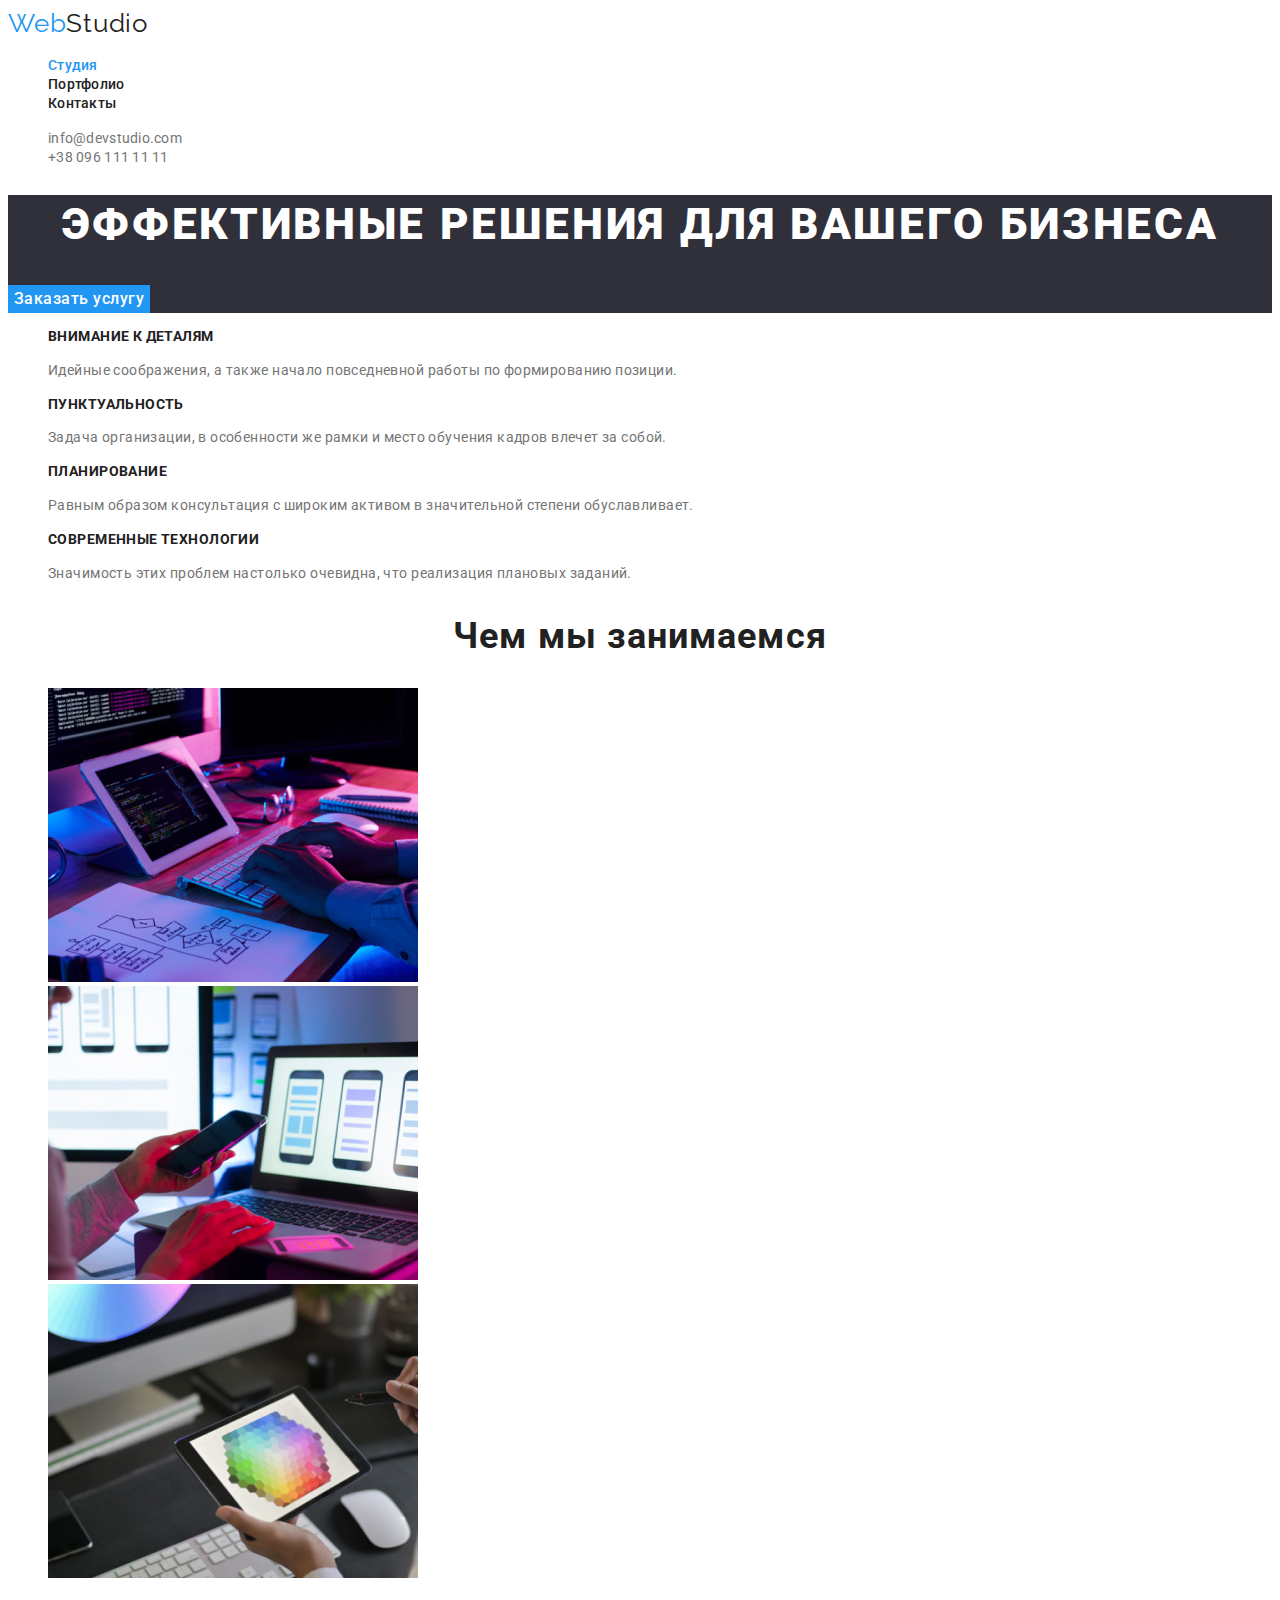
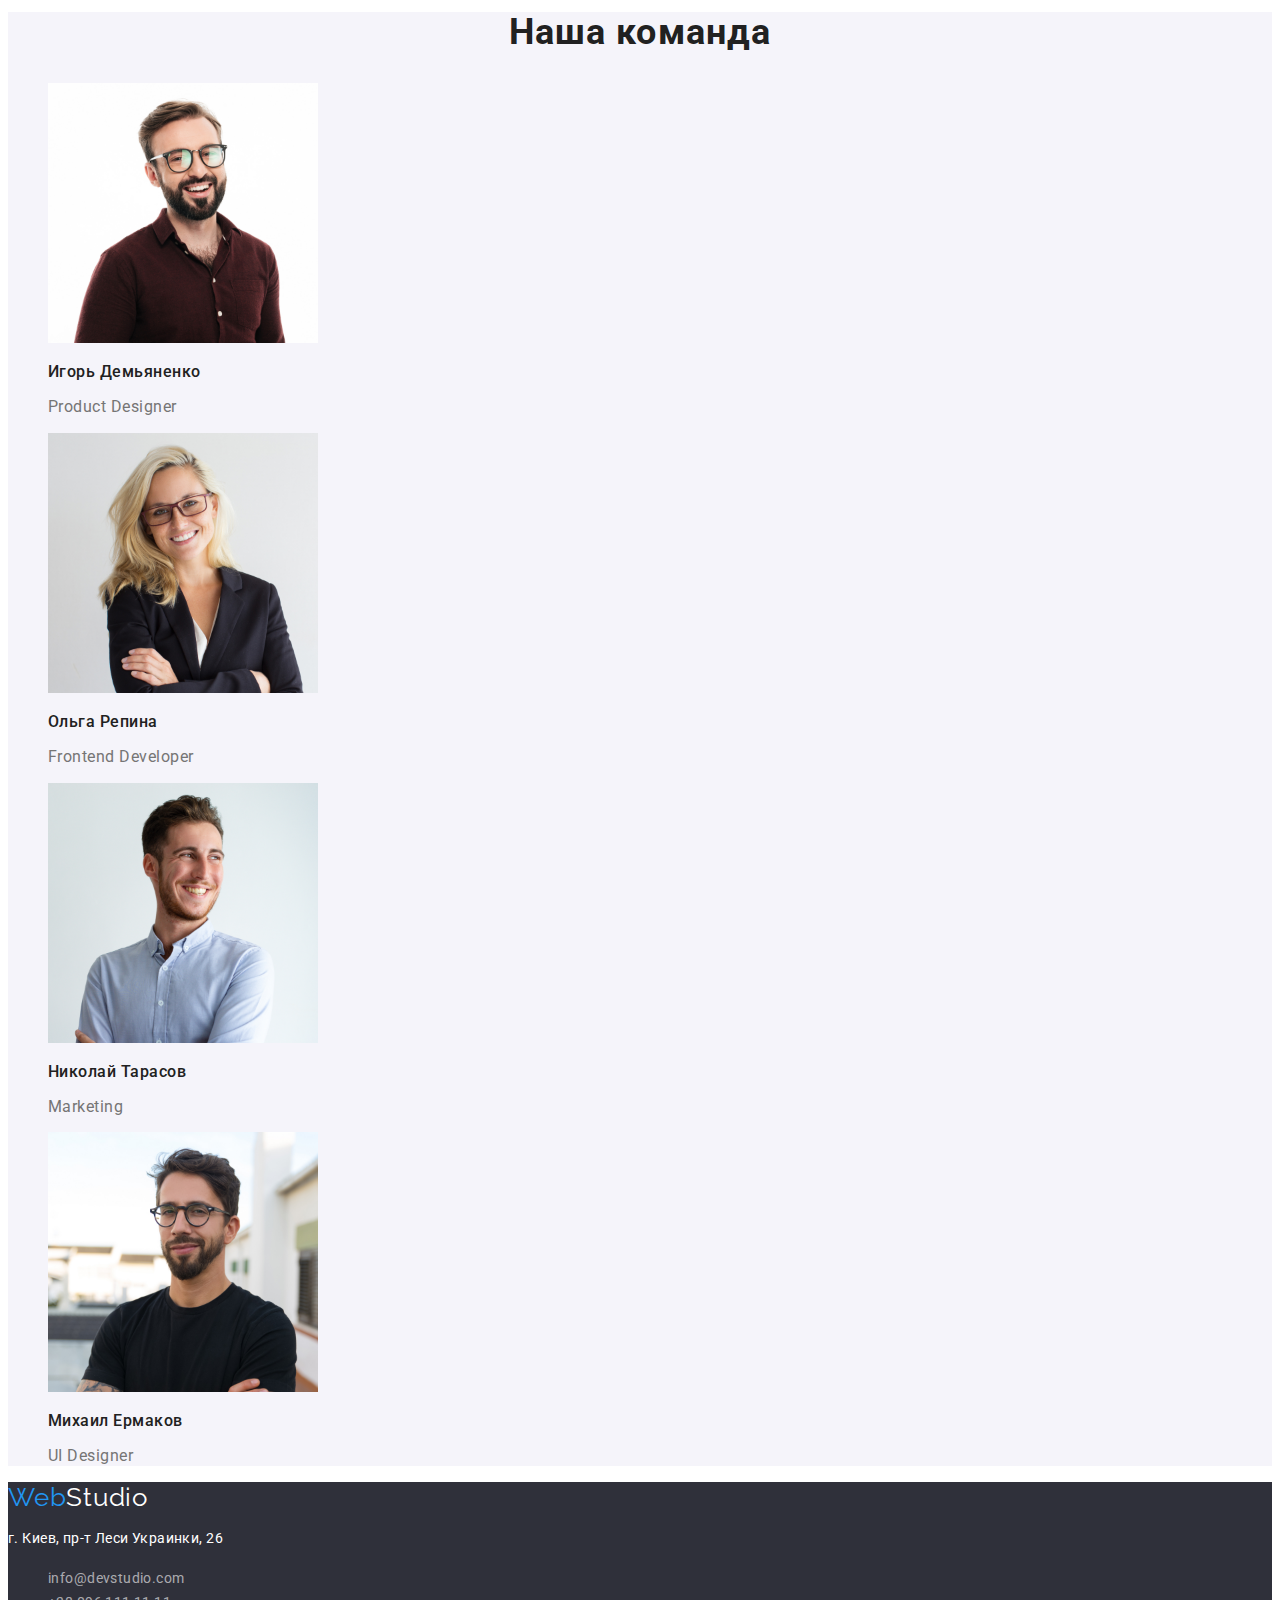
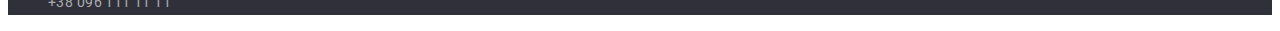
<file: index.html>
<!DOCTYPE html>
<html lang="ru">
  <head>
    <meta charset="UTF-8" />
    <meta http-equiv="X-UA-Compatible" content="IE=edge" />
    <meta name="viewport" content="width=device-width, initial-scale=1.0" />
    <title>Studio</title>
	<link rel="preconnect" href="https://fonts.googleapis.com">
	<link rel="preconnect" href="https://fonts.gstatic.com" crossorigin>
	<link href="https://fonts.googleapis.com/css2?family=Raleway:wght@700&family=Roboto:wght@400;500;700;900&display=swap" rel="stylesheet">
	
	<link rel="stylesheet" href="./css/styles.css ">
  </head>
  <body>
    <header class="header">
      <a class="logo link" href="">Web<span>Studio</span></a>
      <nav>
        <ul class="site-nav list">
          <li><a href="" class="link current">Студия</a></li>
          <li><a href="./portfolio.html " class="link">Портфолио</a></li>
          <li><a href="" class="link">Контакты</a></li>
        </ul>
      </nav> 

      <ul class="auth-nav list">
        <li><a href="mailto:info@devstudio.com" class="link">info@devstudio.com</a></li>
        <li><a href="tel:+380961111111" class="link">+38 096 111 11 11</a></li>
      </ul>
    </header>

    <main>
      <section class="hero">
        <h1 class="hero-title">Эффективные решения для вашего бизнеса</h1>
        <button type="button" class="button primary">Заказать услугу</button>
      </section>

      <section class="section features"> 
        <ul class="features-list list">
          <li>
            <p class="features-title">Внимание к деталям</p>
            <p class="features-text">
              Идейные соображения, а также начало повседневной работы по
              формированию позиции.
            </p>
          </li>

          <li>
            <p class="features-title">Пунктуальность</p>
            <p class="features-text">
              Задача организации, в особенности же рамки и место обучения кадров
              влечет за собой.
            </p>
          </li>

          <li>
            <p class="features-title">Планирование</p>
            <p class="features-text">
              Равным образом консультация с широким активом в значительной
              степени обуславливает.
            </p>
          </li>

          <li>
            <p class="features-title">Современные технологии</p>
            <p class="features-text">
              Значимость этих проблем настолько очевидна, что реализация
              плановых заданий.
            </p>
          </li>
        </ul>
      </section>

      <section class="section services">
        <h2 class="section-title">Чем мы занимаемся</h2>
        <ul class="services-list list">
          <li>
            <img
              src="./images/what we do/img1.jpg"
              alt="чем мы занимаемся 1"
              width="370"
            />
          </li>
          <li>
            <img
              src="./images/what we do/img2.jpg"
              alt="чем мы занимаемся 2"
              width="370"
            />
          </li>
          <li>
            <img
              src="./images/what we do/img3.jpg"
              alt="чем мы занимаемся 3"
              width="370"
            />
          </li>
        </ul>
      </section>

      <section class="section team">
        <h2 class="section-title">Наша команда</h2>
        <ul class="team-list list">
          <li>
            <img src="./images/team/img1.jpg" alt="демьяненко" width="270" />
            <p class="team-name">Игорь Демьяненко</p>
            <p class="team-position">Product Designer</p>
          </li>

          <li>
            <img src="./images/team/img2.jpg" alt="репина" width="270" />
            <p class="team-name">Ольга Репина</p>
            <p class="team-position">Frontend Developer</p>
          </li>

          <li>
            <img src="./images/team/img3.jpg" alt="тарасов" width="270" />
            <p class="team-name">Николай Тарасов</p>
            <p class="team-position">Marketing</p>
          </li>

          <li>
            <img src="./images/team/img4.jpg" alt="ермаков" width="270" />
            <p class="team-name">Михаил Ермаков</p>
            <p class="team-position">UI Designer</p>
          </li>
        </ul>
      </section>
    </main>

    <footer class="footer">
      <a class="logo link" href="">Web<span>Studio</span></a>

      <address class="address">
        <p class="address-name">г. Киев, пр-т Леси Украинки, 26</p>
		
     <ul class="list">
        <li><a href="mailto:info@devstudio.com" class="footer-link">info@devstudio.com</a></li>
        <li><a href="tel:+380961111111" class="footer-link">+38 096 111 11 11</a></li>
      </ul>
		
    
      </address>
    </footer>
  </body>
</html>
</file>
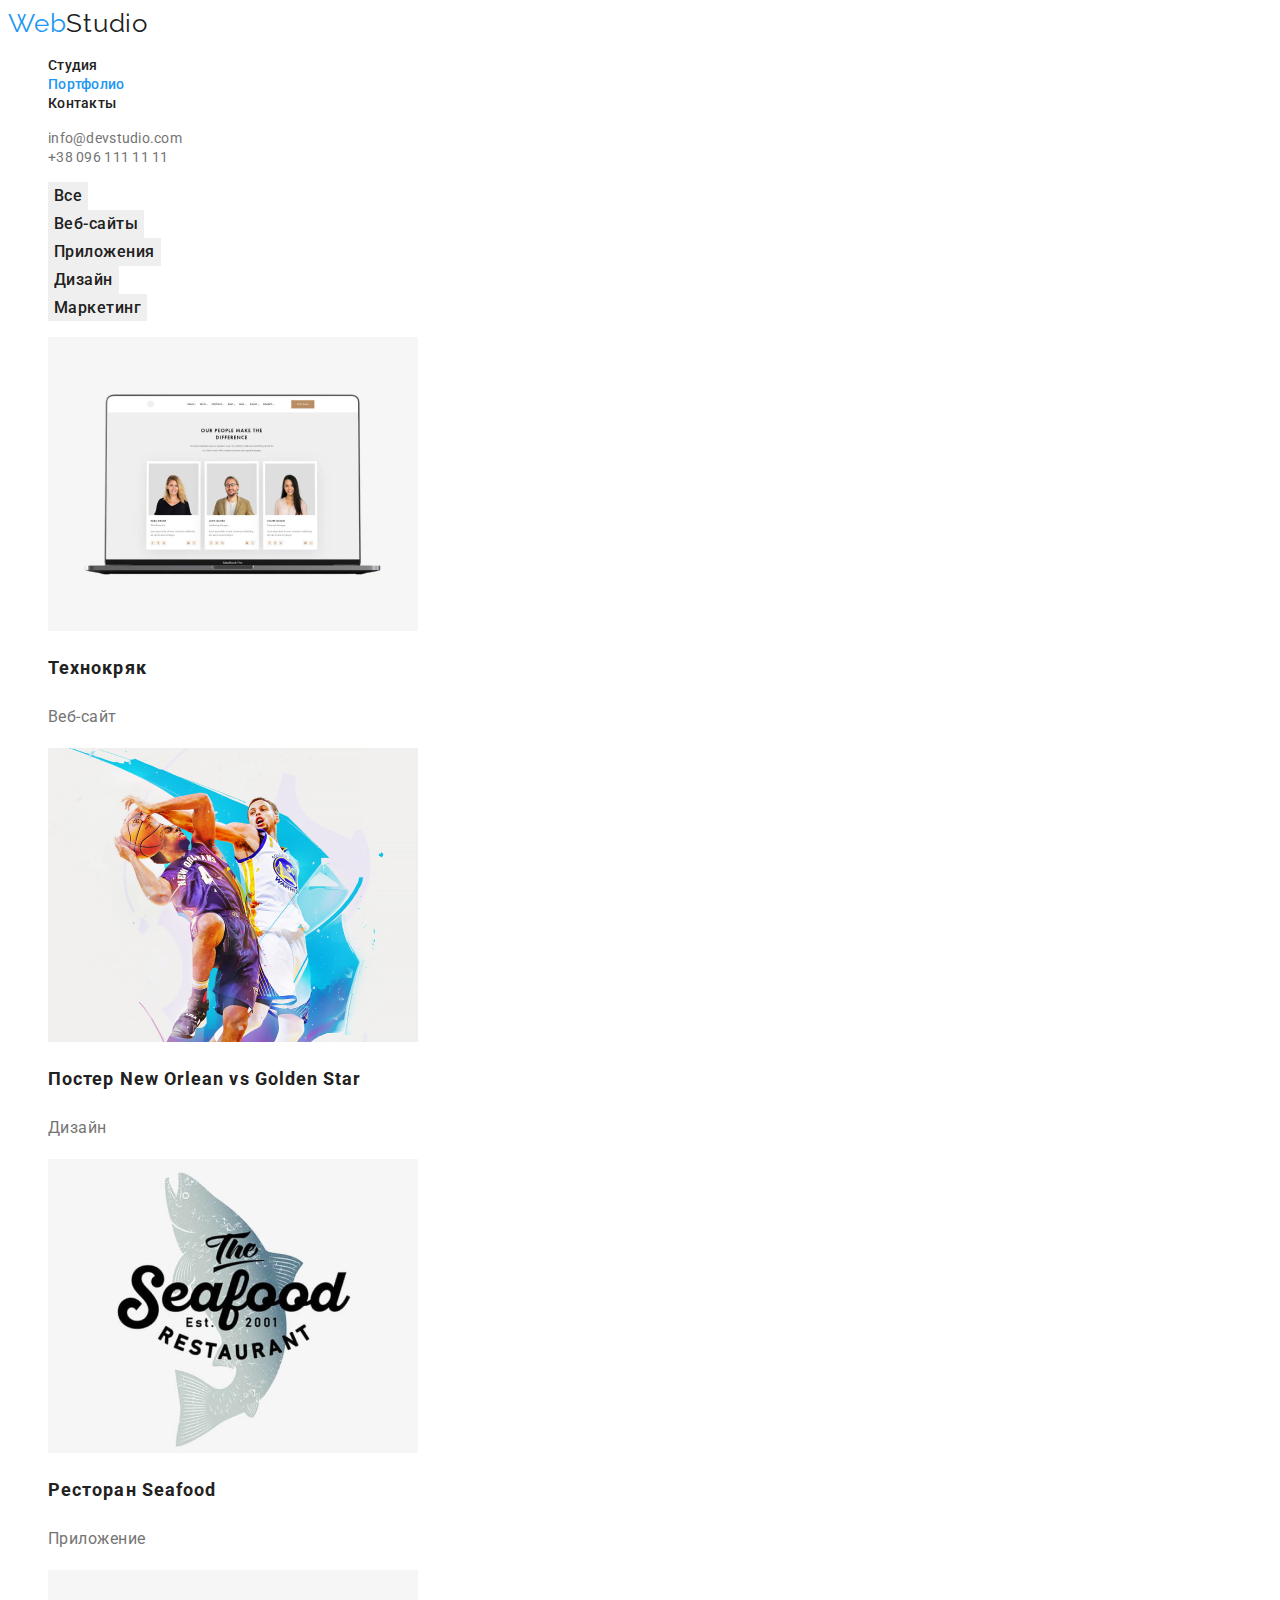
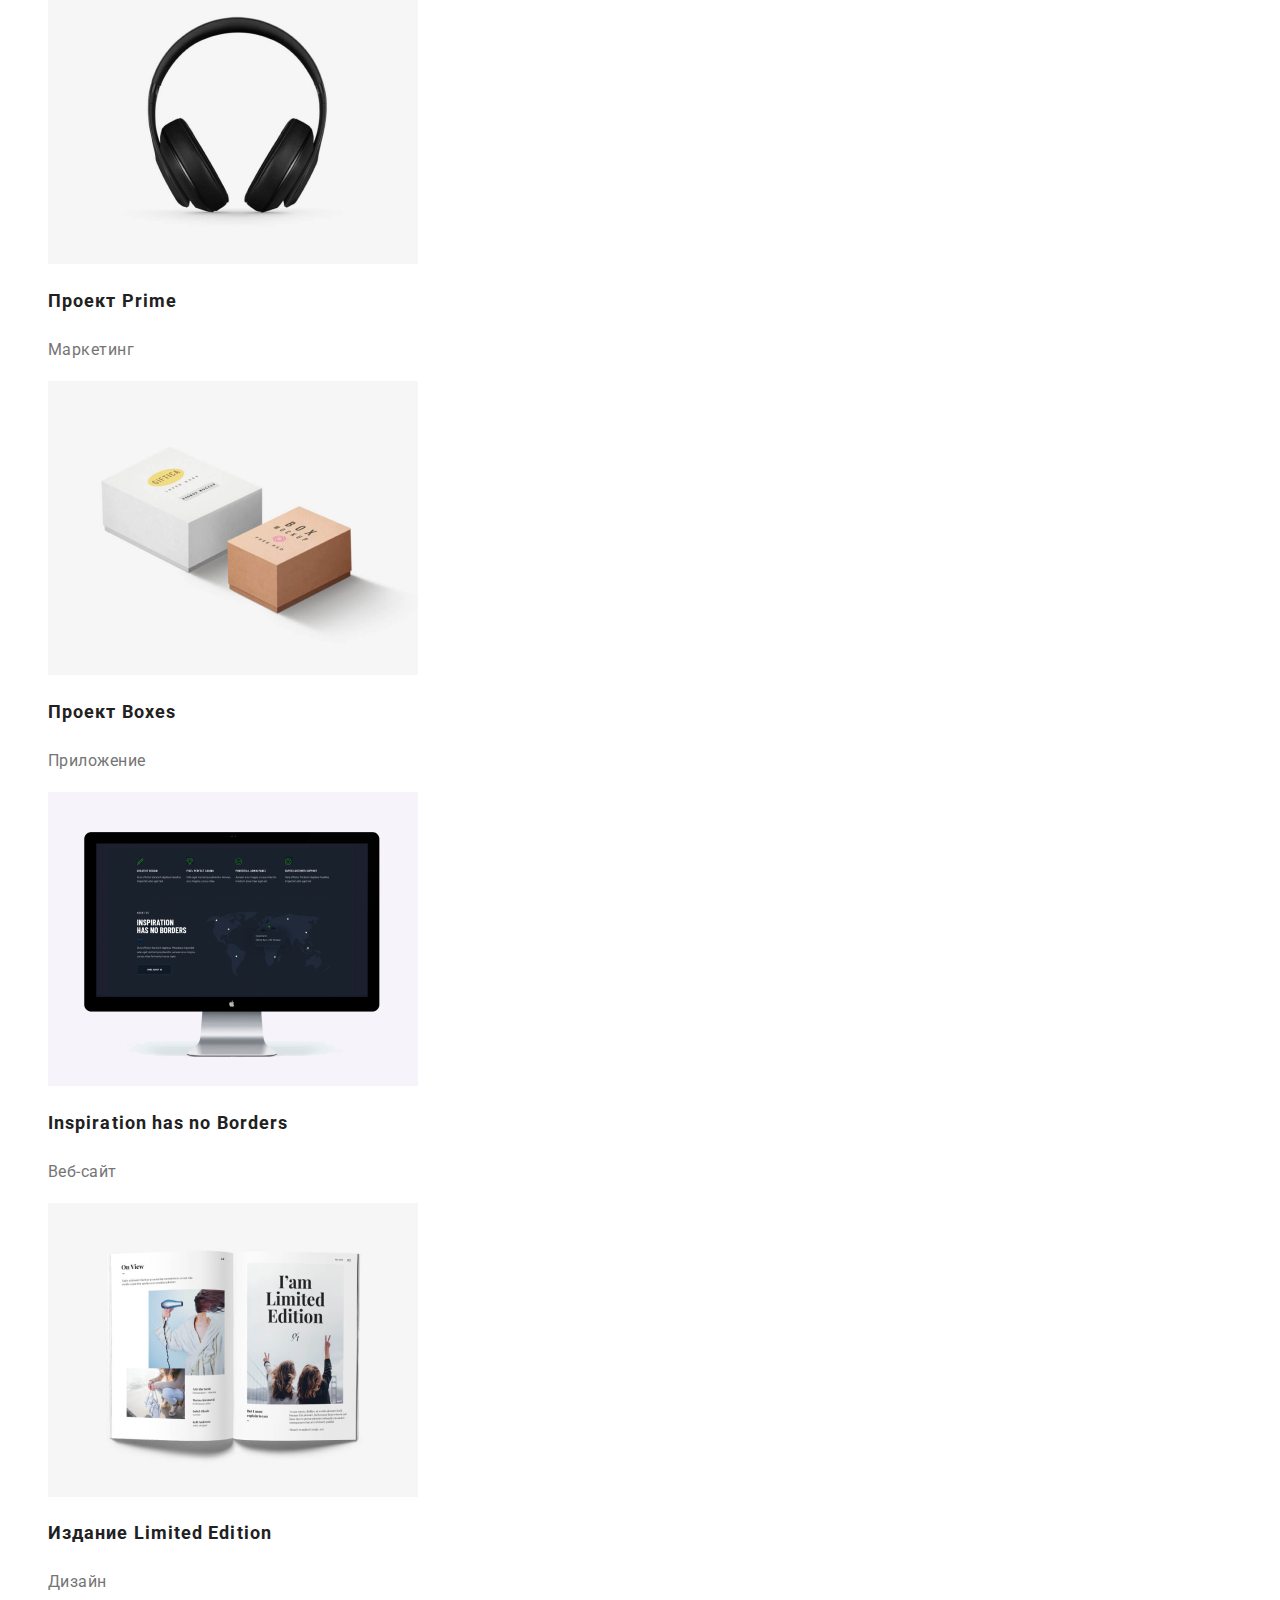
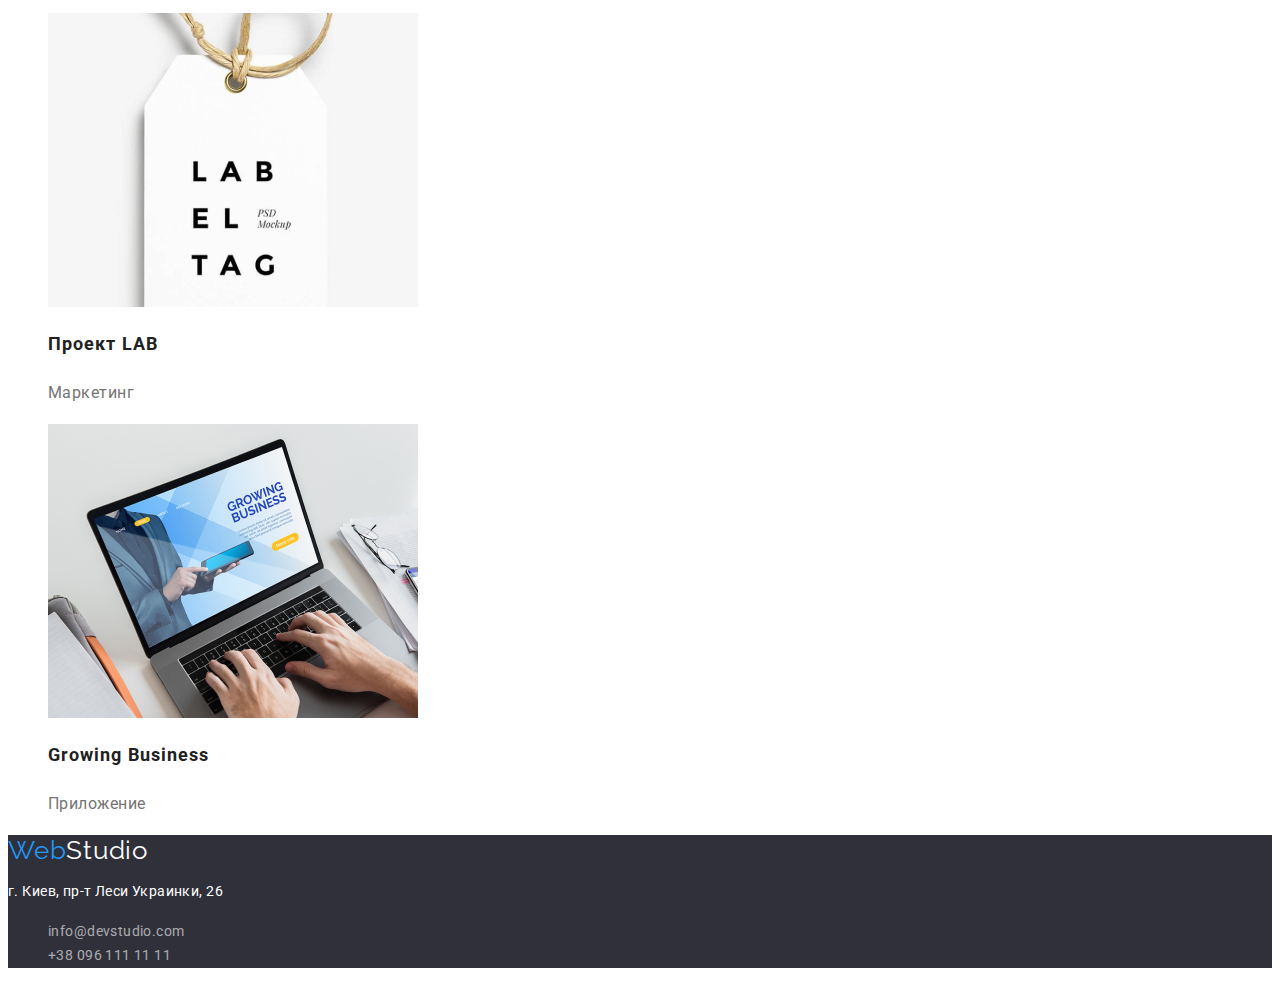
<file: portfolio.html>
<!DOCTYPE html>
<html lang="en">
  <head>
    <meta charset="UTF-8" />
    <meta http-equiv="X-UA-Compatible" content="IE=edge" />
    <meta name="viewport" content="width=device-width, initial-scale=1.0" />
    <title>Portfolio</title>
    <link rel="preconnect" href="https://fonts.googleapis.com" />
    <link rel="preconnect" href="https://fonts.gstatic.com" crossorigin />
    <link
      href="https://fonts.googleapis.com/css2?family=Raleway:wght@700&family=Roboto:wght@400;500;700;900&display=swap"
      rel="stylesheet"
    />
    <link rel="stylesheet" href="./css/styles.css " />
  </head>
  <body>
    <header class="header">
      <a class="logo link" href="">Web<span>Studio</span></a>
      <nav>
        <ul class="site-nav list">
          <li><a href="" class="link">Студия</a></li>
          <li>
            <a href="./portfolio.html " class="link current">Портфолио</a>
          </li>
          <li><a href="" class="link">Контакты</a></li>
        </ul>
      </nav>

      <ul class="auth-nav list">
        <li>
          <a href="mailto:info@devstudio.com" class="link"
            >info@devstudio.com</a>
        </li>
        <li><a href="tel:+380961111111" class="link">+38 096 111 11 11</a></li>
      </ul>
    </header>

    <main>
	<section>
      <h1 hidden></h1>
      <ul class="list">
        <li><button type="button" class="button secondary">Все</button></li>
        <li><button type="button" class="button secondary">Веб-сайты</button></li>
        <li><button type="button" class="button secondary">Приложения</button></li>
        <li><button type="button" class="button secondary">Дизайн</button></li>
        <li><button type="button" class="button secondary">Маркетинг</button></li>
      </ul>
	  </section>
      
	  <section class="portfolio">
        <ul class="list">
          <li>
            <a href="" class="link">
              <img src="./images/portfolio/img1.png" width="370" alt="дисплей" />
              <h2>Технокряк</h2>
              <p>Веб-сайт</p>
            </a>
          </li>

          <li>
            <a href="" class="link">
              <img src="./images/portfolio/img2.png" width="370" alt="баскетбол" />
              <h2>Постер New Orlean vs Golden Star</h2>
              <p>Дизайн</p>
            </a>
          </li>

          <li>
            <a href="" class="link">
              <img src="./images/portfolio/img3.png" width="370" alt="морепродукты" />
              <h2>Ресторан Seafood</h2>
              <p>Приложение</p>
            </a>
          </li>

          <li>
            <a href="" class="link">
              <img src="./images/portfolio/img4.png" width="370"  alt="наушники" />
              <h2>Проект Prime</h2>
              <p>Маркетинг</p>
            </a>
          </li>

          <li>
            <a href="" class="link">
              <img src="./images/portfolio/img5.png"  width="370"alt="коробки" />
              <h2>Проект Boxes</h2>
              <p>Приложение</p>
            </a>
          </li>

          <li>
            <a href="" class="link">
              <img src="./images/portfolio/img6.png" width="370"  alt="монитор" />
              <h2>Inspiration has no Borders</h2>
              <p>Веб-сайт</p>
            </a>
          </li>

          <li>
            <a href="" class="link">
              <img src="./images/portfolio/img7.png" width="370" alt="журнал" />
              <h2>Издание Limited Edition</h2>
              <p>Дизайн</p>
            </a>
          </li>

          <li>
            <a href="" class="link">
              <img src="./images/portfolio/img8 (2).png" width="370" alt="тег" />
              <h2>Проект LAB</h2>
              <p>Маркетинг</p>
            </a>
          </li>

          <li>
            <a href="" class="link">
              <img src="./images/portfolio/img9.png" width="370" alt="ноутбук" />
              <h2>Growing Business</h2>
              <p>Приложение</p>
            </a>
          </li>
        </ul>
      </section>
    </main>

    <footer class="footer">
      <a class="logo link" href="">Web<span>Studio</span></a>

      <address class="address">
        <p class="address-name">г. Киев, пр-т Леси Украинки, 26</p>

        <ul class="list">
          <li>
            <a href="mailto:info@devstudio.com" class="footer-link"
              >info@devstudio.com</a
            >
          </li>
          <li>
            <a href="tel:+380961111111" class="footer-link"
              >+38 096 111 11 11</a
            >
          </li>
        </ul>
      </address>
    </footer>
  </body>
</html>
</file>
<file: css/styles.css>
:root {
--primary-text-color:#212121;
--additional-tex-color:#757575;
--white-color:#FFFFFF;
--accent-color: #2196F3;
--white-transparent: rgba(255, 255, 255, 0.6);
--button-bg-color: #F5F4FA;

}

body {
	background-color:#FFFFFF;
	color:var(--primary-text-color);
	font-family: Roboto, sans-serif;
}
/* цвет текста основной #212121 */
/* цвет текста вторичный #757575*/
/* цвет текста белый #FFFFFF */
/* цвет текста акцентный #2196F3 */
/* цвет белый прозрачный  rgba(255, 255, 255, 0.6) */
 /* цвет фона основной #FFFFFF */
 /* цвет фона черный #2F303A */ 
 /* цвет фона серый  #F5F4FA */
 .header span {
	 color: var(--primary-text-color);
 }
 .logo { 
	  color: var(--accent-color);
	  font-family: Raleway, sans-serif;
	  font-size: 26px;
	  line-height: 1.19;
	  letter-spacing: 0.03em;
 }

  .list {
	  list-style: none;
 }
  
  .link {
	  text-decoration: none;
 }

  /* site nav */

 .site-nav .link {
      color: var(--primary-text-color);
	  font-weight: 500;
	  font-size: 14px;
	  line-height: 1.14;
	  letter-spacing: 0.02em;
	
 }

 .site-nav .link:hover, 
 .site-nav .link:focus {
	color: var(--accent-color);
 }

 .site-nav .link.current {
	 color: var(--accent-color);
 }

 .auth-nav .link {
 	color: var(--additional-tex-color);
	font-size: 14px;
	letter-spacing: 0.02em;

 }

 .auth-nav .link:hover,
 .auth-nav .link:focus {
 	color: var(--accent-color);
 }

 /* hero */

 .hero {
	 background-color:#2F303A;
 }

 .hero-title {
	 color:var(--white-color);
	 font-weight: 900;
	 font-size: 44px;
	 line-height: 1.36;
	 text-align: center;
	 text-transform: uppercase;
	 letter-spacing: 0.06em;
 }

 /* section */
 .section-title {
	 color:var(--primary-text-color);
	 font-weight: 700;
	 font-size: 36px;
	 line-height: 1.16;
	 text-align: center;
	 letter-spacing: 0.03em;
 }

 /* features */
 .features-title {
	 color: var(--primary-text-color);
	 font-weight: 700;
	 font-size: 14px;
	 line-height: 1.14;
	 text-transform: uppercase;
	 letter-spacing: 0.03em;
 }
 .features-text {
    color: var(--additional-tex-color) ;
	font-weight: 400;
	font-size: 14px;
	line-height: 1.71;
	letter-spacing: 0.03em;
 }

 /* services */

 /* team */
 .team {
	background-color:#F5F4FA;
 }
 .team-name {
	 color: var(--primary-text-color);
	 font-weight: 500;
	 font-size: 16px;
	 line-height: 1.18;
	 letter-spacing: 0.03em;
 }
 .team-position {
	 color: var(--additional-tex-color);
	 font-weight: 400;
	 font-size: 16px;
	 line-height: 1.18;
	 letter-spacing: 0.03em;
 }

 /* footer */
 .footer {
	background-color:#2F303A;
 }
 .footer span {
	 color: var(--white-color);
 }
 .address-name {
	 color: var(--white-color);
	 font-style: normal;
	 font-weight: 400;
	 font-size: 14px;
	 line-height: 1.71;
	 letter-spacing: 0.03em;
 }

 .footer-link {
	 text-decoration: none;
	 color: var(--white-transparent);
	 font-style: normal;
	 font-weight: 400;
	 font-size: 14px;
	 line-height: 1.71;
	 letter-spacing: 0.03em;
 }

 /* button */
 .button {
	font-family: inherit;
	font-weight: 500;
	font-size: 16px;
	line-height: 1.62;
	text-align: center;
	letter-spacing: 0.03em;
 }
 .button.primary {
	 color: var(--white-color);
	 background-color: var(--accent-color);
	 border:transparent ;
 }
 .button.secondary {
	color: var(--primary-text-color);
	background-color: var(--button-bg-color));
	border: transparent;
 }

 .button.secondary:hover,
 .button.secondary:focus {
	color: var(--white-color);
	background-color: var(--accent-color);
	border: transparent;
}
 /* portfolio */

 .portfolio h2 {
	 color: var(--primary-text-color);
	 font-weight: 700;
	 font-size: 18px;
	 line-height: 2;
	 letter-spacing: 0.06em;
	}
 
	 .portfolio p {
	 color: var(--additional-tex-color);
	 font-weight: 400;
	 font-size: 16px;
	 line-height: 1.87;
	 letter-spacing: 0.03em;
	}
</file>
